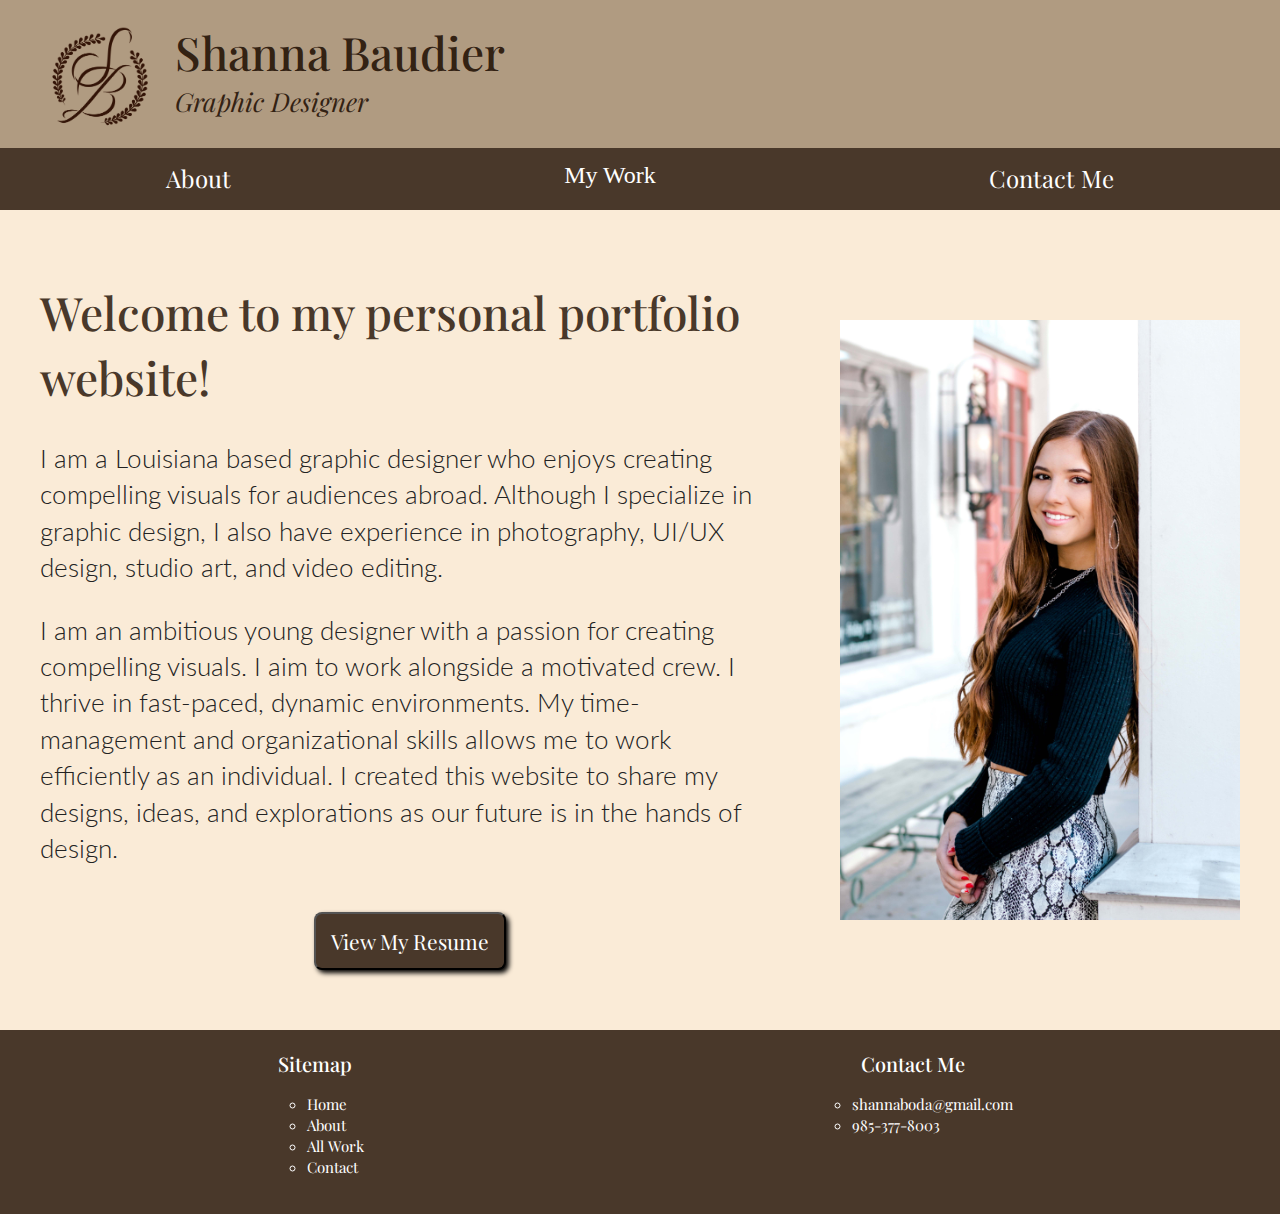
<file: index.html>
<!doctype html>
<html class="no-js" lang="en">

<head>
  <meta charset="utf-8">
  <title>Shanna Baudier-Personal Portfolio Home</title>
  <meta name="description" content="Baudier-Personal-Portfolio-HomePage">
  <meta name="viewport" content="width=device-width, initial-scale=1">

  <meta property="og:title" content="">
  <meta property="og:type" content="">
  <meta property="og:url" content="">
  <meta property="og:image" content="">

  <link rel="manifest" href="site.webmanifest">
  <link rel="apple-touch-icon" href="icon.png">
  <!-- Place favicon.ico in the root directory -->

  <link rel="stylesheet" href="css/normalize.css">
  <link rel="stylesheet" href="css/main.css">

  <meta name="theme-color" content="#fafafa">
  <link rel="preconnect" href="https://fonts.googleapis.com">
  <link rel="preconnect" href="https://fonts.gstatic.com" crossorigin>
  <link href="https://fonts.googleapis.com/css2?family=Lato:wght@300&family=Playfair+Display:ital,wght@0,400;0,500;1,400&display=swap" rel="stylesheet">
</head>

<div class="grid-container"></div>
  <header class="portfolio-header">
    <div class="header-elements">
      <div class="logo"> <a href="index.html"><img src="img/portfolio-logo.png" alt="Shanna Baudier Logo"></a></div>
      <div class="shanna-title">
        <div class="name"> <a href="index.html">Shanna Baudier</a></div>  
        <div class="job-title">Graphic Designer</div>  
    </div>
  </header>
  <body class="portfolio-body">
    <nav class="navigation">
      <a href="about.html">About</a>
        <div class="dropdown">
          <button class="dropbutton">My Work</button>
          <div class="dropdown-content">
            <a href="mywork.html">All Work</a>
            <a href="photography.html">Photography</a>
            <a href="digital.html">Digital</a>
            <a href="studioart.html">Studio Art</a>
          </div>
        </div>
      <a href="contact.html">Contact Me</a>
    </nav>
    <div class="homepage">
        <div class="homepage-text">
          <div class="homepage-title"><h1>Welcome to my personal portfolio website!</h1></div>
            <p>I am a Louisiana based graphic designer who enjoys creating compelling visuals for audiences abroad. Although I specialize in graphic design, I also have experience in photography, UI/UX design, studio art, and video editing.</p>
            <p>I am an ambitious young designer with a passion for creating compelling visuals. I aim to work alongside a motivated crew. I thrive in fast-paced, dynamic environments. My time-management and organizational skills allows me to work efficiently as an individual. I created this website to share my designs, ideas, and explorations as our future is in the hands of design.</p>
            <div class="resume-button">
              <a href="img/baudier-resume.pdf" target="_blank"><button>View My Resume</button></a>
            </div>
          </div>
        <div>
          <img src="img/portrait.jpg" alt="Shanna Baudier Portrait">
        </div>
    </div>    
  </body>
  <footer class="portfolio-footer">
    <div class="sitemap">
      <div class="footer-headings">Sitemap</div>
        <ul>
          <li><a href="index.html">Home</a></li>
          <li><a href="about.html">About</a></li>
          <li><a href="mywork.html">All Work</a></li>
          <li><a href="contact.html">Contact</a></li>
        </ul>
      </div>
      <div class="contact-footer">
        <div class="footer-headings">Contact Me</div>
        <ul>
          <li><a href="mailto: shannaboda@gmail.com">shannaboda@gmail.com</a></li>
          <li><a href="tel:9853778003">985-377-8003</a></li>
        </ul>
      </div>
    </div>
  </footer>
</div>
</html>
</file>
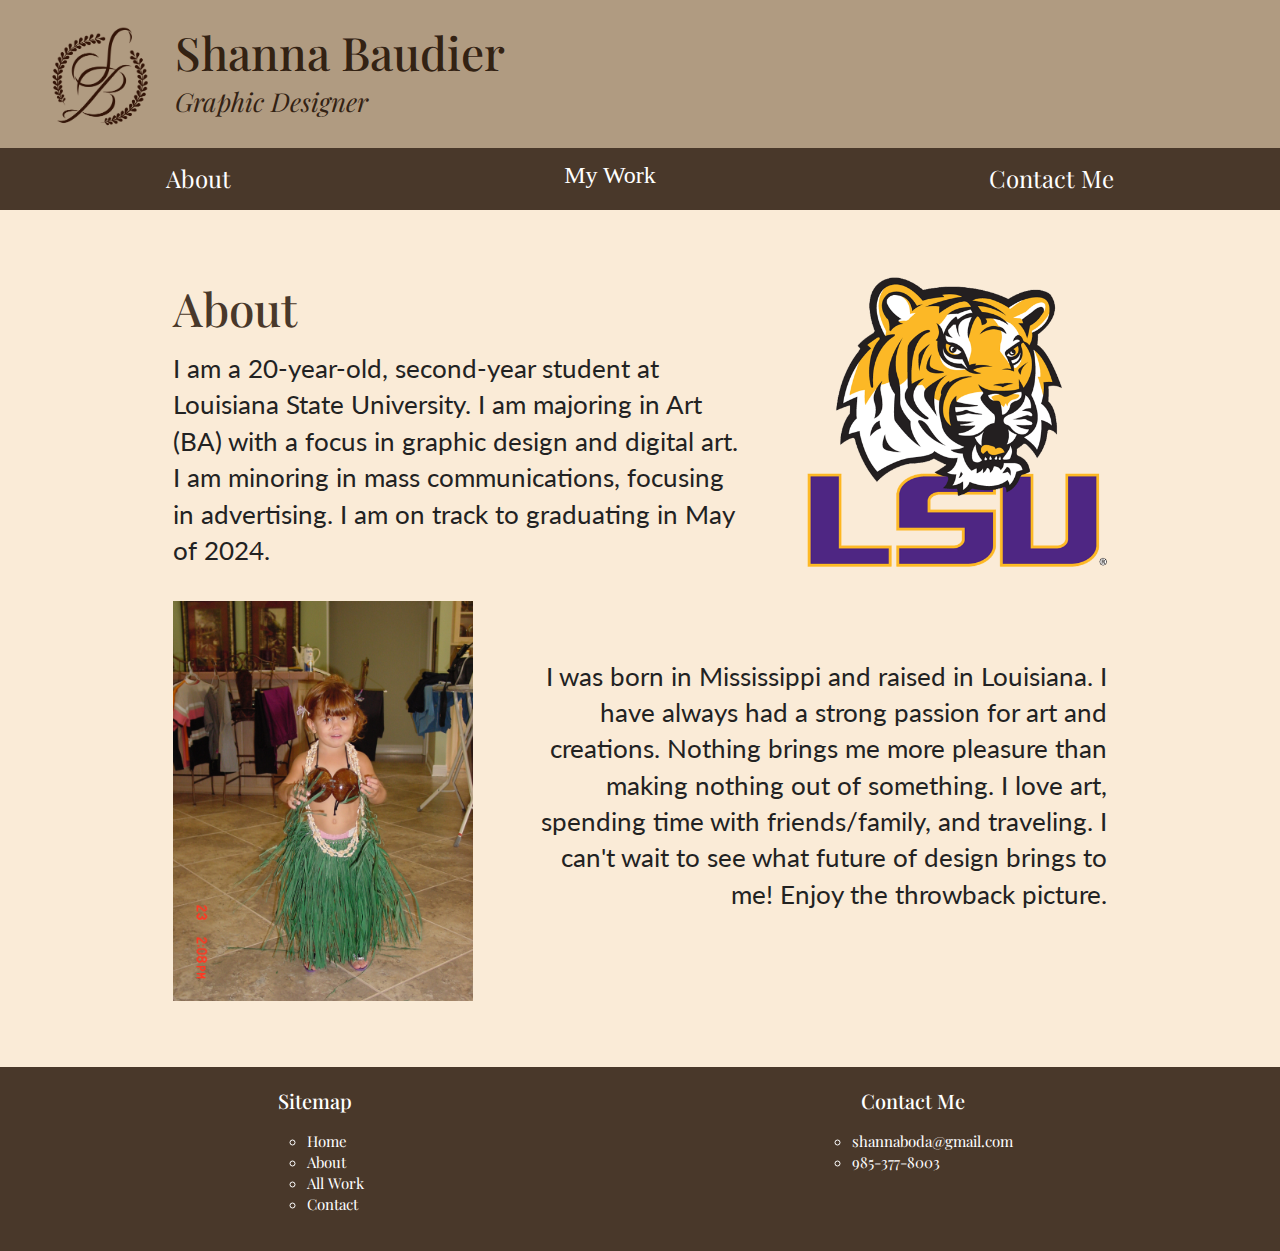
<file: about.html>
<!doctype html>
<html class="no-js" lang="en">

<head>
  <meta charset="utf-8">
  <title>Shanna Baudier-Personal Portfolio Home</title>
  <meta name="description" content="Baudier-Personal-Portfolio-HomePage">
  <meta name="viewport" content="width=device-width, initial-scale=1">

  <meta property="og:title" content="">
  <meta property="og:type" content="">
  <meta property="og:url" content="">
  <meta property="og:image" content="">

  <link rel="manifest" href="site.webmanifest">
  <link rel="apple-touch-icon" href="icon.png">
  <!-- Place favicon.ico in the root directory -->

  <link rel="stylesheet" href="css/normalize.css">
  <link rel="stylesheet" href="css/main.css">

  <meta name="theme-color" content="#fafafa">
  <link rel="preconnect" href="https://fonts.googleapis.com">
  <link rel="preconnect" href="https://fonts.gstatic.com" crossorigin>
  <link href="https://fonts.googleapis.com/css2?family=Lato:wght@300&family=Playfair+Display:ital,wght@0,400;0,500;1,400&display=swap" rel="stylesheet">
</head>

<div class="grid-container"></div>
  <header class="portfolio-header">
    <div class="header-elements">
      <div class="logo"> <a href="index.html"><img src="img/portfolio-logo.png" alt="Shanna Baudier Logo"></a></div>
      <div class="shanna-title">
        <div class="name"> <a href="index.html">Shanna Baudier</a></div>  
        <div class="job-title"> Graphic Designer</div>  
    </div>
  </header>
  <body class="portfolio-body">
    <nav class="navigation">
      <a href="about.html">About</a>
        <div class="dropdown">
          <button class="dropbutton">My Work</button>
          <div class="dropdown-content">
            <a href="mywork.html">All Work</a>
            <a href="photography.html">Photography</a>
            <a href="digital.html">Digital</a>
            <a href="studioart.html">Studio Art</a>
          </div>
        </div>
      <a href="contact.html">Contact Me</a>
    </nav> 
    <div class="about-container">
      <div class="about-text-1">
        <div class="about-line1">
          <h1>About</h1>
          <div>I am a 20-year-old, second-year student at Louisiana State University. I am majoring in Art (BA) with a focus in graphic design and digital art. I am minoring in mass communications, focusing in advertising. I am on track to graduating in May of 2024.</div>
        </div>
        <div> <img src="img/lsu-logo.png" alt="LSU Logo"></div>
      </div> 
      <div class="about-text-2">  
        <div><img src="img/baby-photo.jpg" alt="Shanna Baby Photo"></div>
        <div class="about-line2">I was born in Mississippi and raised in Louisiana. I have always had a strong passion for art and creations. Nothing brings me more pleasure than making nothing out of something. I love art, spending time with friends/family, and traveling. I can't wait to see what future of design brings to me! Enjoy the throwback picture.</div>
      </div>
    </div> 
  </body>
  <footer class="portfolio-footer">
    <div class="sitemap">
      <div class="footer-headings">Sitemap</div>
        <ul>
          <li><a href="index.html">Home</a></li>
          <li><a href="about.html">About</a></li>
          <li><a href="mywork.html">All Work</a></li>
          <li><a href="contact.html">Contact</a></li>
        </ul>
      </div>
      <div class="contact-footer">
        <div class="footer-headings">Contact Me</div>
        <ul>
          <li><a href="mailto:shannaboda@gmail.com">shannaboda@gmail.com</a></li>
          <li><a href="tel:9853778003">985-377-8003</a></li>
        </ul>
      </div>
    </div>
  </footer>
</div>
</html>
</file>
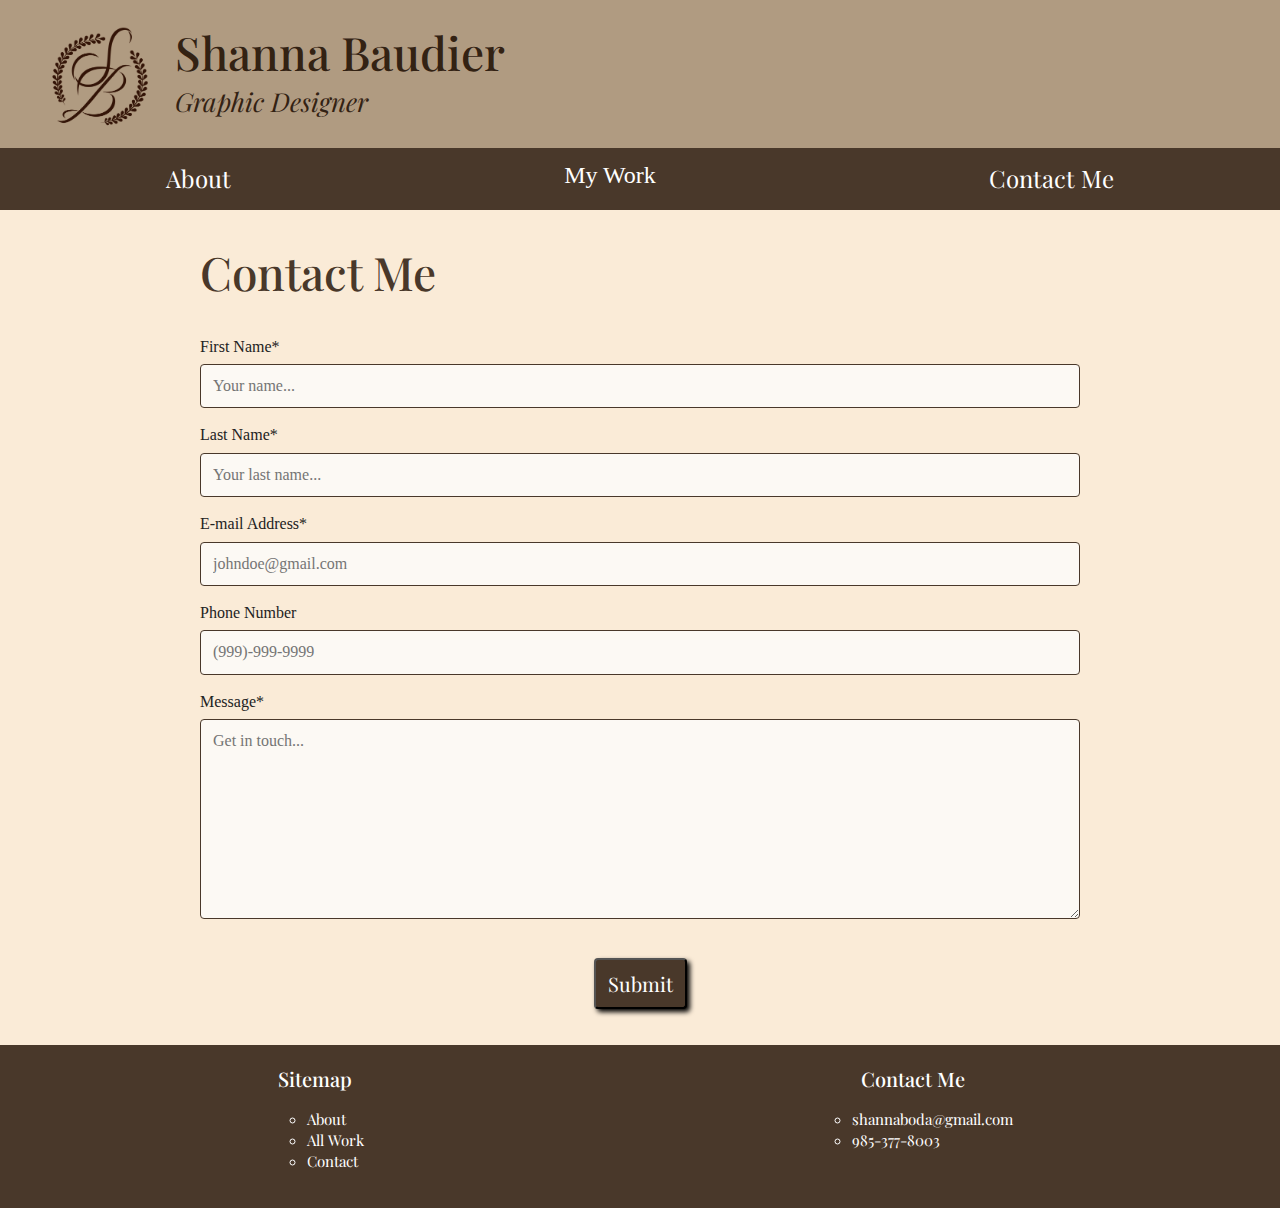
<file: contact.html>
<!doctype html>
<html class="no-js" lang="en">

<head>
  <meta charset="utf-8">
  <title>Shanna Baudier-Personal Portfolio Home</title>
  <meta name="description" content="Baudier-Personal-Portfolio-HomePage">
  <meta name="viewport" content="width=device-width, initial-scale=1">

  <meta property="og:title" content="">
  <meta property="og:type" content="">
  <meta property="og:url" content="">
  <meta property="og:image" content="">

  <link rel="manifest" href="site.webmanifest">
  <link rel="apple-touch-icon" href="icon.png">
  <!-- Place favicon.ico in the root directory -->

  <link rel="stylesheet" href="css/normalize.css">
  <link rel="stylesheet" href="css/main.css">

  <meta name="theme-color" content="#fafafa">
  <link rel="preconnect" href="https://fonts.googleapis.com">
  <link rel="preconnect" href="https://fonts.gstatic.com" crossorigin>
  <link href="https://fonts.googleapis.com/css2?family=Lato:wght@300&family=Playfair+Display:ital,wght@0,400;0,500;1,400&display=swap" rel="stylesheet">
</head>

<div class="grid-container"></div>
  <header class="portfolio-header">
    <div class="header-elements">
      <div class="logo"> <a href="index.html"><img src="img/portfolio-logo.png" alt="Shanna Baudier Logo"></a></div>
      <div class="shanna-title">
        <div class="name"> <a href="index.html">Shanna Baudier</a></div>  
        <div class="job-title"> Graphic Designer</div>  
    </div>
  </header>
  <body class="portfolio-body">
    <nav class="navigation">
      <a href="about.html">About</a>
        <div class="dropdown">
          <button class="dropbutton">My Work</button>
          <div class="dropdown-content">
            <a href="mywork.html">All Work</a>
            <a href="photography.html">Photography</a>
            <a href="digital.html">Digital</a>
            <a href="studioart.html">Studio Art</a>
          </div>
        </div>
      <a href="contact.html">Contact Me</a>
    </nav>
    <div class="contact-form-page">
        <h1>Contact Me</h1>
        <form action="thank-you.html">
          <ul>
            <li>
              <label for="firstname">First Name*</label>
              <input type="text" id="firstname" name="firstname" required placeholder="Your name..." />
            </li>
            <li>
              <label for="lastname">Last Name*</label>
              <input type="text" id="lastname" name="lastname" required placeholder="Your last name..." />
            </li>
            <li>
              <label for="mail">E-mail Address*</label>
              <input type="email" id="mail" name="user_email" required placeholder="johndoe@gmail.com"/>
            </li>
            <li>
              <label for="tel">Phone Number</label>
              <input type="tel" id="tel" name="user_phone" placeholder="(999)-999-9999"/>
            </li>
            <li>
              <label for="msg">Message*</label>
              <textarea id="msg" name="message" required placeholder="Get in touch..." style="height:200px"></textarea>
            </li>
          </ul>
          <div class="submit-button-container">
            <input type="submit" value="Submit">
          </div>
        </form> 
    </div>  
  </body>
  <footer class="portfolio-footer">
    <div class="sitemap">
      <div class="footer-headings">Sitemap</div>
        <ul>
          <li><a href="about.html">About</a></li>
          <li><a href="mywork.html">All Work</a></li>
          <li><a href="contact.html">Contact</a></li>
        </ul>
      </div>
      <div class="contact-footer">
        <div class="footer-headings">Contact Me</div>
        <ul>
          <li><a href="mailto:shannaboda@gmail.com">shannaboda@gmail.com</a></li>
          <li><a href="tel:9853778003">985-377-8003</a></li>
        </ul>
      </div>
    </div>
  </footer>
</div>
</html>
</file>
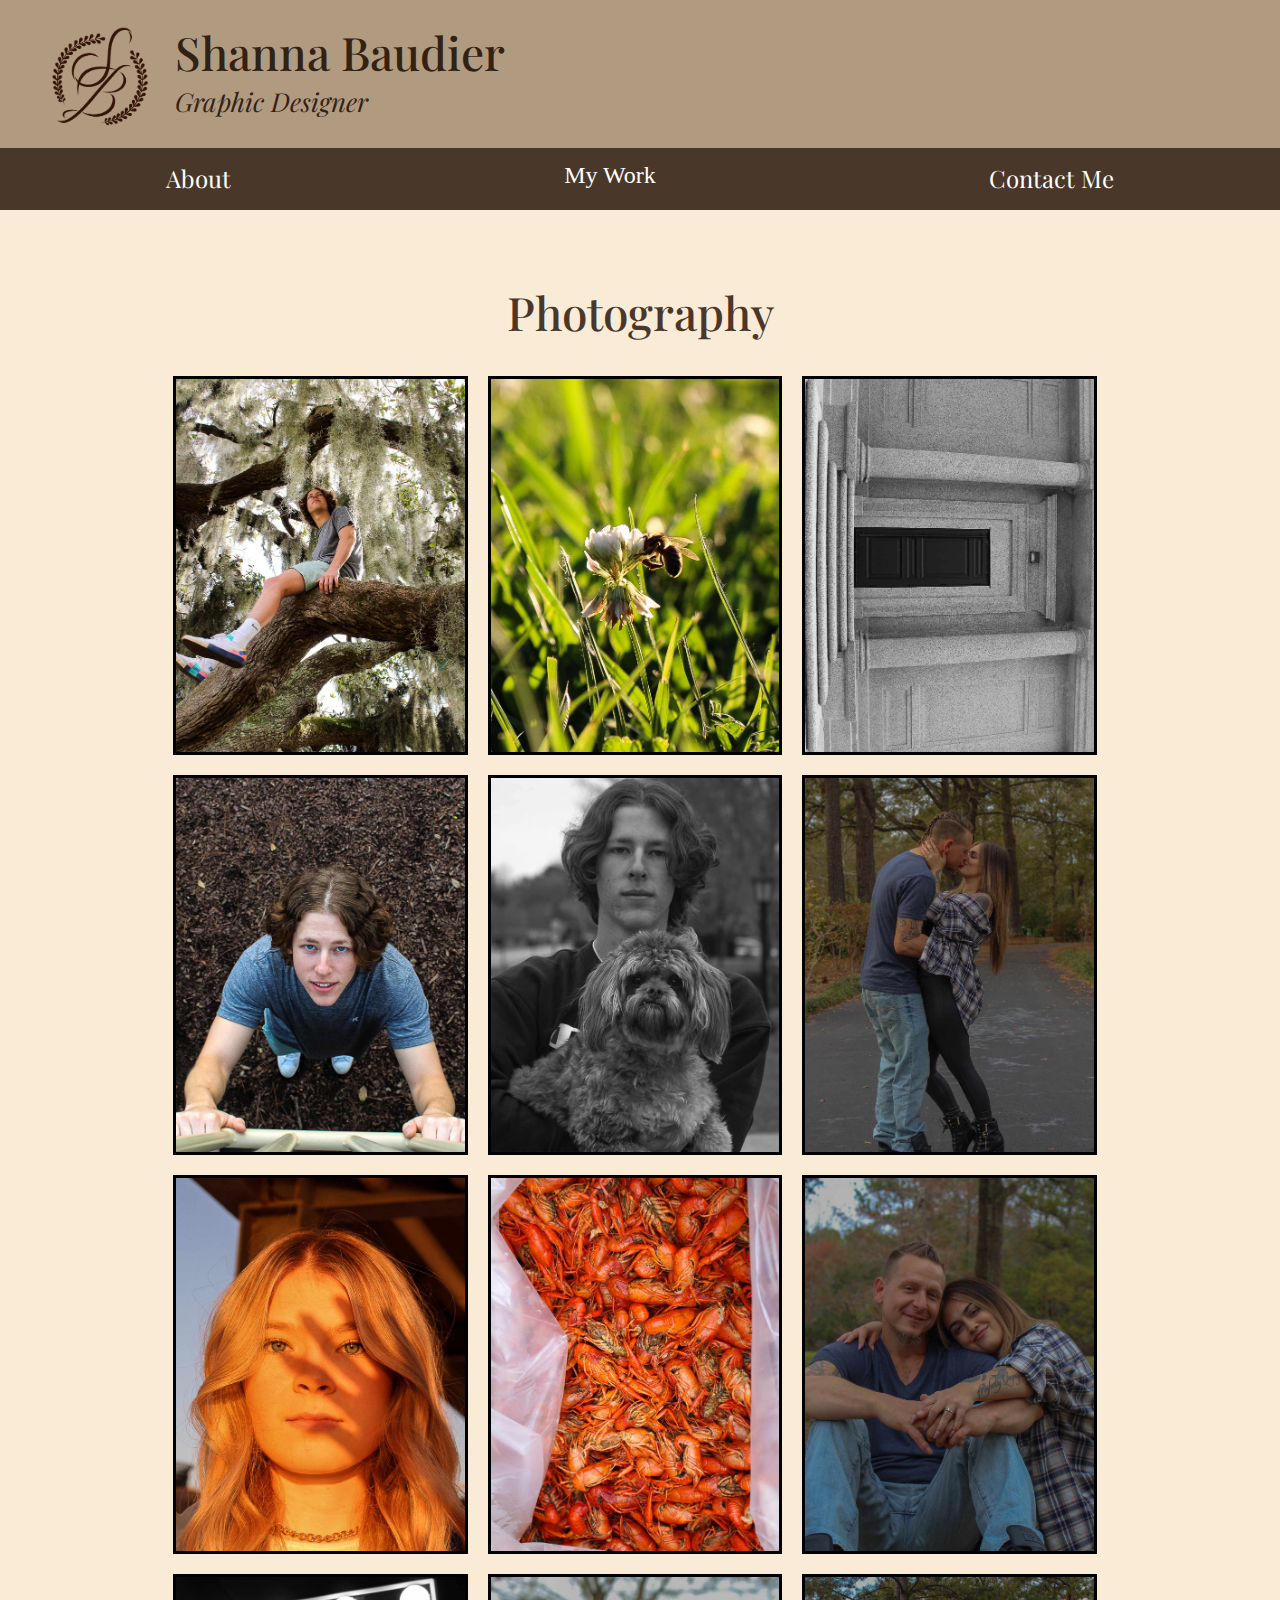
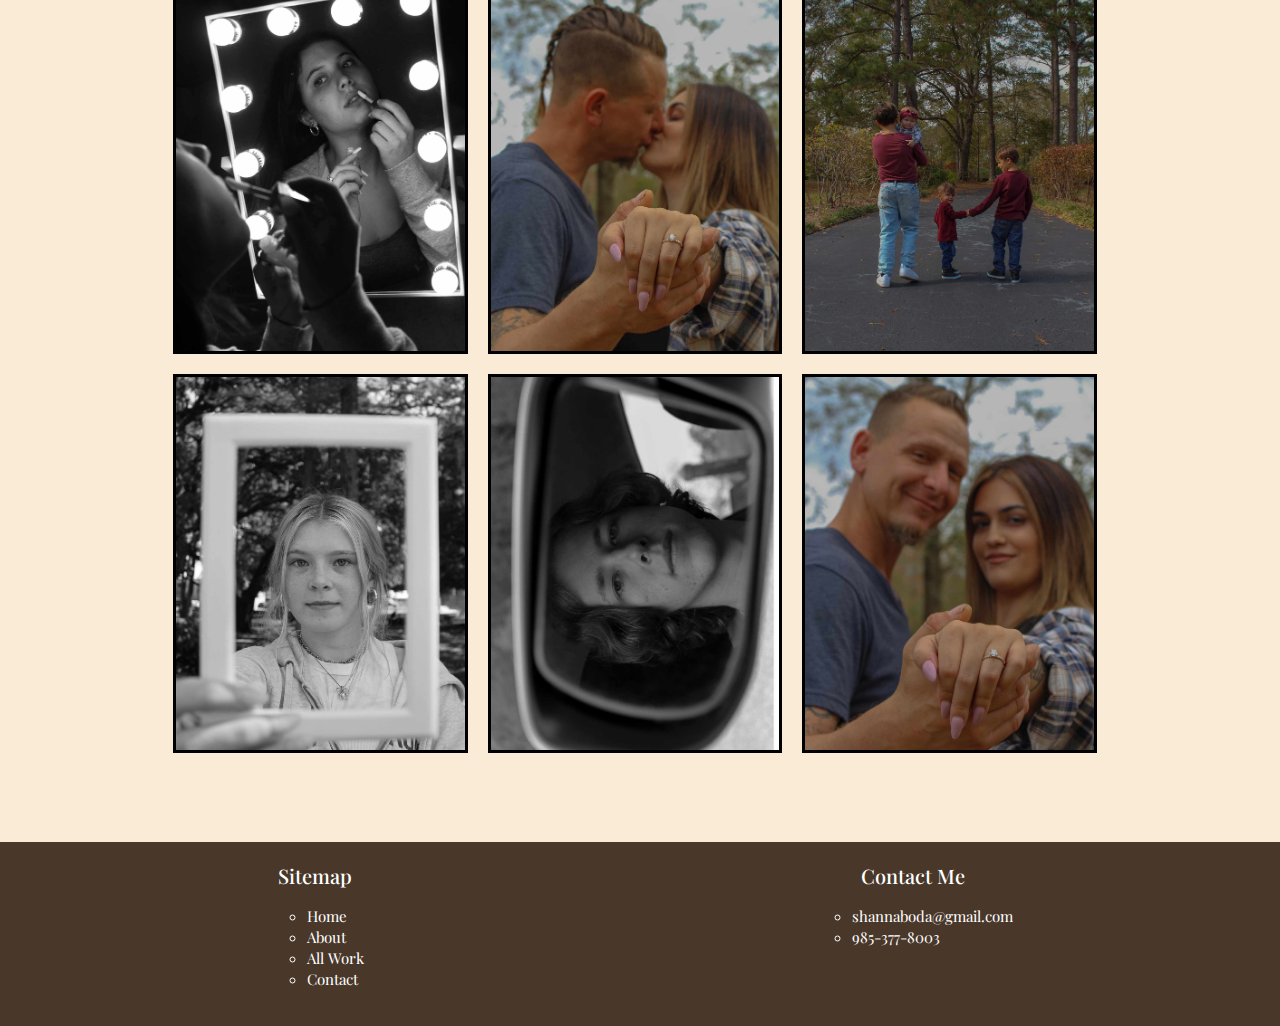
<file: photography.html>
<!doctype html>
<html class="no-js" lang="en">

<head>
  <meta charset="utf-8">
  <title>Shanna Baudier-Personal Portfolio Home</title>
  <meta name="description" content="Baudier-Personal-Portfolio-HomePage">
  <meta name="viewport" content="width=device-width, initial-scale=1">

  <meta property="og:title" content="">
  <meta property="og:type" content="">
  <meta property="og:url" content="">
  <meta property="og:image" content="">

  <link rel="manifest" href="site.webmanifest">
  <link rel="apple-touch-icon" href="icon.png">
  <!-- Place favicon.ico in the root directory -->

  <link rel="stylesheet" href="css/normalize.css">
  <link rel="stylesheet" href="css/main.css">

  <meta name="theme-color" content="#fafafa">
  <link rel="preconnect" href="https://fonts.googleapis.com">
  <link rel="preconnect" href="https://fonts.gstatic.com" crossorigin>
  <link href="https://fonts.googleapis.com/css2?family=Lato:wght@300&family=Playfair+Display:ital,wght@0,400;0,500;1,400&display=swap" rel="stylesheet">
</head>

<div class="grid-container"></div>
  <header class="portfolio-header">
    <div class="header-elements">
      <div class="logo"> <a href="index.html"><img src="img/portfolio-logo.png" alt="Shanna Baudier Logo"></a></div>
      <div class="shanna-title">
        <div class="name"> <a href="index.html">Shanna Baudier</a></div>  
        <div class="job-title"> Graphic Designer</div>  
    </div>
  </header>
  <body class="portfolio-body">
    <nav class="navigation">
      <a href="about.html">About</a>
        <div class="dropdown">
          <button class="dropbutton">My Work</button>
          <div class="dropdown-content">
            <a href="mywork.html">All Work</a>
            <a href="photography.html">Photography</a>
            <a href="digital.html">Digital</a>
            <a href="studioart.html">Studio Art</a>
          </div>
        </div>
      <a href="contact.html">Contact Me</a>
    </nav>  
    <div class="all-work-gallery">
      <h1>Photography</h1>
      <ul class=linked-gallery>
        <li>
          <a class= overlay-wrapper href="img/christian-photo-big.jpg" target="_blank">
            <img src="img/christian-photo-small.jpg" alt="Photograph of Man in Tree">
            <div class="overlay-content">
              <div class="overlay-text">This was a photo taken for my Photography I class. We were asked to take a photograph exploring the effect of light.</div>
            </div>
          </a>
        </li>
        <li>
          <a class= overlay-wrapper href="img/bee-photo-big.jpg" target="_blank">
            <img src="img/bee-photo-small.jpg" alt="Close Up Photo of Bee">
            <div class="overlay-content">
              <div class="overlay-text">This photo was taken for my Photography I class, where we were asked to explore aperture and depth of field.</div>
            </div>
          </a>
        </li>
        <li>
          <a class= overlay-wrapper href="img/door-photo-big.jpg" target="_blank">
            <img src="img/door-photo-small.jpg" alt="Black and White Door Facade">
            <div class="overlay-content">
              <div class="overlay-text">This photo was taken for my Photography I class, where we were asked to explore the effect of a black & white on a photograph.</div>
            </div>
          </a>
        </li>
        <li>
          <a class= overlay-wrapper href="img/park-photo-big.jpg" target="_blank">
            <img src="img/park-photo-small.jpg" alt="Photograph from a Higher POV">
            <div class="overlay-content">
              <div class="overlay-text">This was a photo taken for my Photography I class. We were asked to take a photograph exploring different points of view.</div>
            </div>
          </a>
        </li>
        <li>
          <a class= overlay-wrapper href="img/bruno-photo-big.jpg" target="_blank">
            <img src="img/bruno-photo-small.jpg" alt="Black and White Portrait: Man and Dog">
            <div class="overlay-content">
              <div class="overlay-text">This was a photograph I took for my Photography I class, where we were exploring the effect of black & white on portraiture.</div>
            </div>
          </a>
        </li>
        <li>
          <a class= overlay-wrapper href="img/kiss-photo-big.jpg" target="_blank">
            <img src="img/kiss-photo-small.jpg" alt="Engagement Photo Kiss">
            <div class="overlay-content">
              <div class="overlay-text">This was a photograph I took for an engagement shoot.</div>
            </div>
          </a>
        </li>
        <li>
          <a class= overlay-wrapper href="img/abby-hand-photo-big.jpg" target="_blank">
            <img src="img/abby-hand-photo-small.jpg" alt="Portrait with Hand Shadow">
            <div class="overlay-content">
              <div class="overlay-text">This photo was taken for my Photography I class, where we were asked to explore light</div>
            </div>
          </a>
        </li>
        <li>
          <a class= overlay-wrapper href="img/crawfish-photo-big.jpg" target="_blank">
            <img src="img/crawfish-photo-small.jpg" alt="Crawfish Photograph">
            <div class="overlay-content">
              <div class="overlay-text">This was a photo taken for my Photography I class. We were asked to photograph a subject where the image is dominated by a single color.</div>
            </div>
          </a>
        </li>
        <li>
          <a class= overlay-wrapper href="img/lean-photo-big.jpg" target="_blank">
            <img src="img/lean-photo-small.jpg" alt="Sitting Engagement Photo">
            <div class="overlay-content">
              <div class="overlay-text">This was a photograph I took for an engagement shoot.</div>
            </div>
          </a>
        </li>
        <li>
          <a class= overlay-wrapper href="img/bree-photo-big.jpg" target="_blank">
            <img src="img/bree-photo-small.jpg" alt="Black & White Mirror Portrait">
            <div class="overlay-content">
              <div class="overlay-text">This photo was taken for my Photography I class, where we were asked to emphasize frame as a visual compisitional strategy.</div>
            </div>
          </a>
        </li>
        <li>
          <a class= overlay-wrapper href="img/ring-photo-big.jpg" target="_blank">
            <img src="img/ring-photo-small.jpg" alt="Engagement Ring Photograph Kissing">
            <div class="overlay-content">
              <div class="overlay-text">This was a photograph I took for an engagement shoot.</div>
            </div>
          </a>
        </li>
        <li>
          <a class= overlay-wrapper href="img/kids-photo-big.jpg" target="_blank">
            <img src="img/kids-photo-small.jpg" alt="Family Christmas Card Portrait">
            <div class="overlay-content">
              <div class="overlay-text">This was a photograph I took for Christmas cards.</div>
            </div>
          </a>
        </li>
        <li>
          <a class= overlay-wrapper href="img/abby-frame-photo-big.jpg" target="_blank">
            <img src="img/abby-frame-photo-small.jpg" alt="Black and White Frame Photo">
            <div class="overlay-content">
              <div class="overlay-text">This was a photo taken for my Photography I class. We were asked to emphasize frame as a visual compisitional strategy.</div>
            </div>
          </a>
        </li>
        <li>
          <a class= overlay-wrapper href="img/carmirror-photo-big.jpg" target="_blank">
            <img src="img/carmirror-photo-small.jpg" alt="Black and White Car Mirror Portrait">
            <div class="overlay-content">
              <div class="overlay-text">This was a photo taken for my Photography I class. We were asked to explore the effects of frame as a compisitional element.</div>
            </div>
          </a>
        </li>
        <li>
          <a class= overlay-wrapper href="img/serious-ring-photo-big.jpg" target="_blank">
            <img src="img/serious-ring-photo-small.jpg" alt="Engagement Ring Photograph Portrait">
            <div class="overlay-content">
              <div class="overlay-text">This was a photograph I took for an engagement shoot.</div>
            </div>
          </a>
        </li>
      </ul> 
    </div>   
  </body>
  <footer class="portfolio-footer">
    <div class="sitemap">
      <div class="footer-headings">Sitemap</div>
        <ul>
          <li><a href="index.html">Home</a></li>
          <li><a href="about.html">About</a></li>
          <li><a href="mywork.html">All Work</a></li>
          <li><a href="contact.html">Contact</a></li>
        </ul>
      </div>
      <div class="contact-footer">
        <div class="footer-headings">Contact Me</div>
        <ul>
          <li><a href="mailto:shannaboda@gmail.com">shannaboda@gmail.com</a></li>
          <li><a href="tel:9853778003">985-377-8003</a></li>
        </ul>
      </div>
    </div>
  </footer>
</div>
</html>
</file>
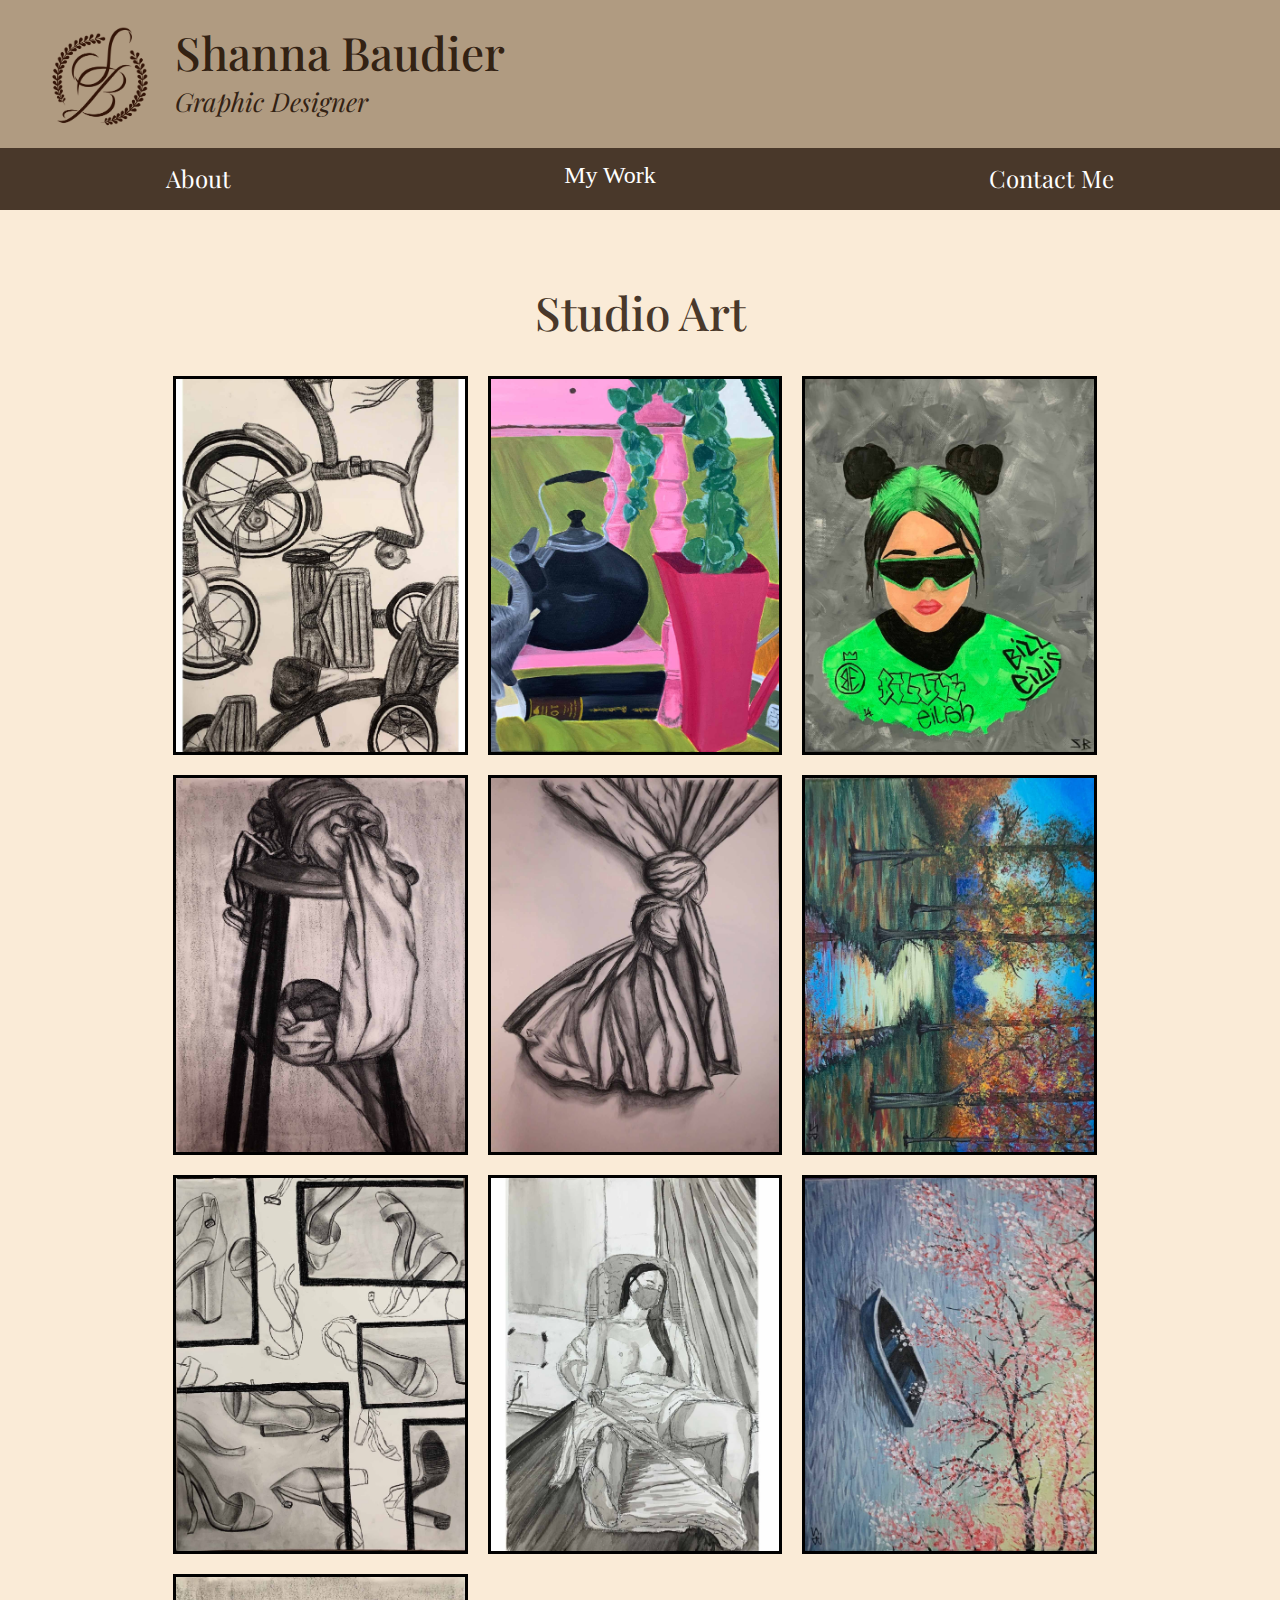
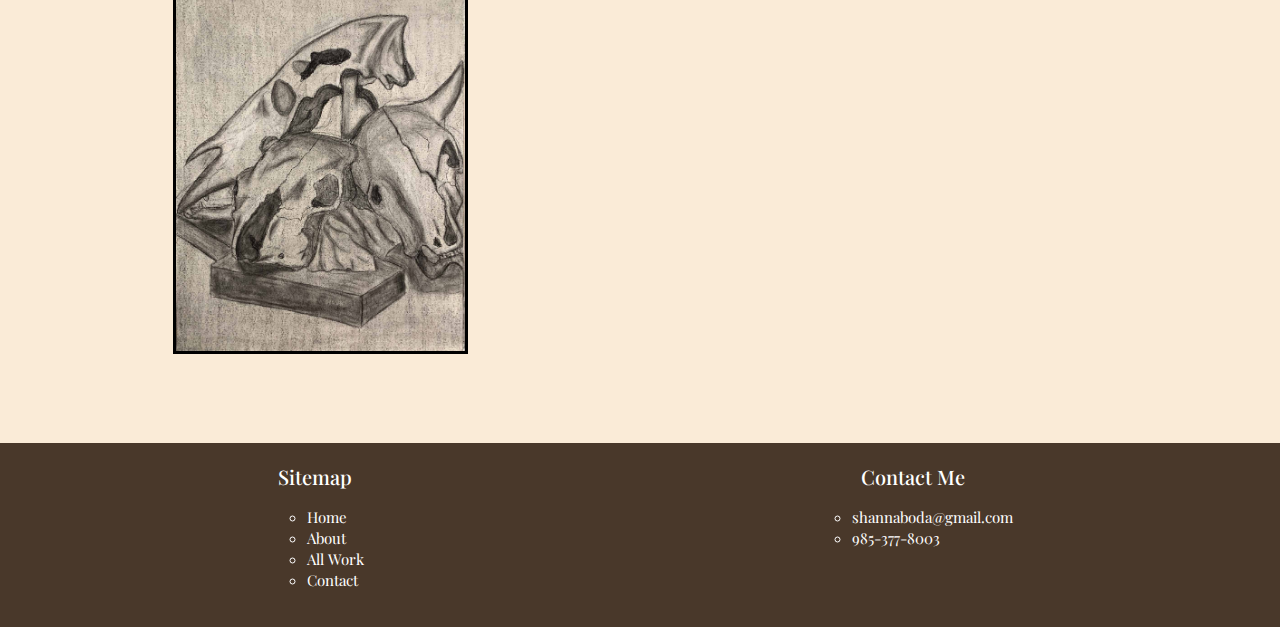
<file: studioart.html>
<!doctype html>
<html class="no-js" lang="en">

<head>
  <meta charset="utf-8">
  <title>Shanna Baudier-Personal Portfolio Home</title>
  <meta name="description" content="Baudier-Personal-Portfolio-HomePage">
  <meta name="viewport" content="width=device-width, initial-scale=1">

  <meta property="og:title" content="">
  <meta property="og:type" content="">
  <meta property="og:url" content="">
  <meta property="og:image" content="">

  <link rel="manifest" href="site.webmanifest">
  <link rel="apple-touch-icon" href="icon.png">
  <!-- Place favicon.ico in the root directory -->

  <link rel="stylesheet" href="css/normalize.css">
  <link rel="stylesheet" href="css/main.css">

  <meta name="theme-color" content="#fafafa">
  <link rel="preconnect" href="https://fonts.googleapis.com">
  <link rel="preconnect" href="https://fonts.gstatic.com" crossorigin>
  <link href="https://fonts.googleapis.com/css2?family=Lato:wght@300&family=Playfair+Display:ital,wght@0,400;0,500;1,400&display=swap" rel="stylesheet">
</head>

<div class="grid-container"></div>
  <header class="portfolio-header">
    <div class="header-elements">
      <div class="logo"> <a href="index.html"><img src="img/portfolio-logo.png" alt="Shanna Baudier Logo"></a></div>
      <div class="shanna-title">
        <div class="name"> <a href="index.html">Shanna Baudier</a></div>  
        <div class="job-title"> Graphic Designer</div>  
    </div>
  </header>
  <body class="portfolio-body">
    <nav class="navigation">
      <a href="about.html">About</a>
        <div class="dropdown">
          <button class="dropbutton">My Work</button>
          <div class="dropdown-content">
            <a href="mywork.html">All Work</a>
            <a href="photography.html">Photography</a>
            <a href="digital.html">Digital</a>
            <a href="studioart.html">Studio Art</a>
          </div>
        </div>
      <a href="contact.html">Contact Me</a>
    </nav> 
    <div class="all-work-gallery">
      <h1>Studio Art</h1>
      <ul class=linked-gallery>
        <li>
          <a class= overlay-wrapper href="img/studio-tricycle.jpg" target="_blank">
            <img src="img/studio-tricycle.jpg" alt="Tricycle Charcoal Drawing">
            <div class="overlay-content">
              <div class="overlay-text">This assignment was for my drawing & composition class, where I was asked to draw an object with different view-points on the same page.</div>
            </div>
          </a>
        </li>
        <li>
          <a class= overlay-wrapper href="img/painting1-studio.jpg" target="_blank">
            <img src="img/painting1-studio.jpg" alt="Painted Still Life">
            <div class="overlay-content">
              <div class="overlay-text">This assignment was for my painting studio class, where I was asked to paint a cropped still-life scene.</div>
            </div>
          </a>
        </li>
        <li>
          <a class=overlay-wrapper href="img/billie-eilish.jpg" target="_blank">
            <img src="img/billie-eilish.jpg" alt="Billie Eilish Painting">
            <div class="overlay-content">
              <div class="overlay-text">This was a freetime painting I painted for my room. It is a painting of my favorite artist, Billie Eilish.</div>
            </div>
          </a>
        </li>
        <li>
          <a class=overlay-wrapper href="img/studio2.jpg" target="_blank">
            <img src="img/studio2.jpg" alt="Still Life Knotted Sheet Drawing">
            <div class="overlay-content">
              <div class="overlay-text">This was an assignment for my drawing & compisition class, where I drew a still-life scene of a wrapped sheet on top of a stool.</div>
            </div>
          </a>
        </li>
        <li>
          <a class= overlay-wrapper href="img/studio3.jpg" target="_blank">
            <img src="img/studio3.jpg" alt="Still Life Knotted Paper Drawing">
            <div class="overlay-content">
              <div class="overlay-text">This was an assignment for my drawing & compisition class, where I drew a still-life scene of a knotted piece of paper.</div>
            </div>
          </a>
        </li>
        <li>
          <a class="overlay-wrapper" href="img/landscape-painting.jpg" target="_blank">
            <img src="img/landscape-painting.jpg" alt="Landscape Forest Painting">
            <div class="overlay-content">
              <div class="overlay-text">This painting was a freetime painting I painted of a landscape forest scene.</div>
            </div>
          </a>
        </li>
        <li>
          <a class=overlay-wrapper href="img/shoe-drawing.jpg" target="_blank">
            <img src="img/shoe-drawing.jpg" alt="Heel Charcoal Drawing">
            <div class="overlay-content">
              <div class="overlay-text">This was an assignment for my drawing & compisition class, where I had to draw one shoe in different perspectives. We were also told to draw parts of the shoe less-developed than others. </div>
            </div>
          </a>
        </li>
        <li>
          <a class=overlay-wrapper href="img/ink-drawing-figure.jpg" target="_blank">
            <img src="img/ink-drawing-figure.jpg" alt="Ink Figure Drawing">
            <div class="overlay-content">
              <div class="overlay-text">This was an assignment for my figure drawing class, where I had to draw a still-life of a live model. We used ink and charcoal to create a drawing that focused on the curves and shapes of the human body. </div>
            </div>
          </a>
        </li>
        <li>
          <a class="overlay-wrapper" href="img/boat-painting.jpg" target="_blank">
            <img src="img/boat-painting.jpg" alt="Cherry Blossom Boat Painting">
            <div class="overlay-content">
              <div class="overlay-text">This painting was a freetime painting I created of a row boat in a body of water with a cherry blossom tree above it.</div>
            </div>
          </a>
        </li>
        <li>
          <a class=overlay-wrapper href="img/skull-charcoal.jpg" target="_blank">
            <img src="img/skull-charcoal.jpg" alt="Skull Charcoal Drawing">
            <div class="overlay-content">
              <div class="overlay-text">This was an assignment for my drawing & compisition class, where I had to draw a still-life scene of a pile of animal skulls </div>
            </div>
          </a>
        </li>
      </div>  
    </ul>    
  </body>
  <footer class="portfolio-footer">
    <div class="sitemap">
      <div class="footer-headings">Sitemap</div>
        <ul>
          <li><a href="index.html">Home</a></li>
          <li><a href="about.html">About</a></li>
          <li><a href="mywork.html">All Work</a></li>
          <li><a href="contact.html">Contact</a></li>
        </ul>
      </div>
      <div class="contact-footer">
        <div class="footer-headings">Contact Me</div>
        <ul>
          <li><a href="mailto:shannaboda@gmail.com">shannaboda@gmail.com</a></li>
          <li><a href="tel:9853778003">985-377-8003</a></li>
        </ul>
      </div>
    </div>
  </footer>
</div>
</html>
</file>
<file: css/main.css>
/*! HTML5 Boilerplate v8.0.0 | MIT License | https://html5boilerplate.com/ */

/* main.css 2.1.0 | MIT License | https://github.com/h5bp/main.css#readme */
/*
 * What follows is the result of much research on cross-browser styling.
 * Credit left inline and big thanks to Nicolas Gallagher, Jonathan Neal,
 * Kroc Camen, and the H5BP dev community and team.
 */

/* ==========================================================================
   Base styles: opinionated defaults
   ========================================================================== */

html {
  color: #222;
  font-size: 1em;
  line-height: 1.4;
}

/*
 * Remove text-shadow in selection highlight:
 * https://twitter.com/miketaylr/status/12228805301
 *
 * Vendor-prefixed and regular ::selection selectors cannot be combined:
 * https://stackoverflow.com/a/16982510/7133471
 *
 * Customize the background color to match your design.
 */

::-moz-selection {
  background: #b3d4fc;
  text-shadow: none;
}

::selection {
  background: #b3d4fc;
  text-shadow: none;
}

/*
 * A better looking default horizontal rule
 */

hr {
  display: block;
  height: 1px;
  border: 0;
  border-top: 1px solid #ccc;
  margin: 1em 0;
  padding: 0;
}

/*
 * Remove the gap between audio, canvas, iframes,
 * images, videos and the bottom of their containers:
 * https://github.com/h5bp/html5-boilerplate/issues/440
 */

audio,
canvas,
iframe,
img,
svg,
video {
  vertical-align: middle;
}

/*
 * Remove default fieldset styles.
 */

fieldset {
  border: 0;
  margin: 0;
  padding: 0;
}

/*
 * Allow only vertical resizing of textareas.
 */

textarea {
  resize: vertical;
}

/* ==========================================================================
   Author's custom styles
   ========================================================================== */

/* ==========================================================================
   Helper classes
   ========================================================================== */

/*
 * Hide visually and from screen readers
 */

.hidden,
[hidden] {
  display: none !important;
}

/*
 * Hide only visually, but have it available for screen readers:
 * https://snook.ca/archives/html_and_css/hiding-content-for-accessibility
 *
 * 1. For long content, line feeds are not interpreted as spaces and small width
 *    causes content to wrap 1 word per line:
 *    https://medium.com/@jessebeach/beware-smushed-off-screen-accessible-text-5952a4c2cbfe
 */

.sr-only {
  border: 0;
  clip: rect(0, 0, 0, 0);
  height: 1px;
  margin: -1px;
  overflow: hidden;
  padding: 0;
  position: absolute;
  white-space: nowrap;
  width: 1px;
  /* 1 */
}

/*
 * Extends the .sr-only class to allow the element
 * to be focusable when navigated to via the keyboard:
 * https://www.drupal.org/node/897638
 */

.sr-only.focusable:active,
.sr-only.focusable:focus {
  clip: auto;
  height: auto;
  margin: 0;
  overflow: visible;
  position: static;
  white-space: inherit;
  width: auto;
}

/*
 * Hide visually and from screen readers, but maintain layout
 */

.invisible {
  visibility: hidden;
}

/*
 * Clearfix: contain floats
 *
 * For modern browsers
 * 1. The space content is one way to avoid an Opera bug when the
 *    `contenteditable` attribute is included anywhere else in the document.
 *    Otherwise it causes space to appear at the top and bottom of elements
 *    that receive the `clearfix` class.
 * 2. The use of `table` rather than `block` is only necessary if using
 *    `:before` to contain the top-margins of child elements.
 */

.clearfix::before,
.clearfix::after {
  content: " ";
  display: table;
}

.clearfix::after {
  clear: both;
}

/* ==========================================================================
   EXAMPLE Media Queries for Responsive Design.
   These examples override the primary ('mobile first') styles.
   Modify as content requires.
   ========================================================================== */

@media only screen and (min-width: 35em) {
  /* Style adjustments for viewports that meet the condition */
}

@media print,
  (-webkit-min-device-pixel-ratio: 1.25),
  (min-resolution: 1.25dppx),
  (min-resolution: 120dpi) {
  /* Style adjustments for high resolution devices */
}

/* ==========================================================================
   Print styles.
   Inlined to avoid the additional HTTP request:
   https://www.phpied.com/delay-loading-your-print-css/
   ========================================================================== */

@media print {
  *,
  *::before,
  *::after {
    background: #fff !important;
    color: #000 !important;
    /* Black prints faster */
    box-shadow: none !important;
    text-shadow: none !important;
  }

  a,
  a:visited {
    text-decoration: underline;
  }

  a[href]::after {
    content: " (" attr(href) ")";
  }

  abbr[title]::after {
    content: " (" attr(title) ")";
  }

  /*
   * Don't show links that are fragment identifiers,
   * or use the `javascript:` pseudo protocol
   */
  a[href^="#"]::after,
  a[href^="javascript:"]::after {
    content: "";
  }

  pre {
    white-space: pre-wrap !important;
  }

  pre,
  blockquote {
    border: 1px solid #999;
    page-break-inside: avoid;
  }

  /*
   * Printing Tables:
   * https://web.archive.org/web/20180815150934/http://css-discuss.incutio.com/wiki/Printing_Tables
   */
  thead {
    display: table-header-group;
  }

  tr,
  img {
    page-break-inside: avoid;
  }

  p,
  h2,
  h3 {
    orphans: 3;
    widows: 3;
  }

  h2,
  h3 {
    page-break-after: avoid;
  }
}
/* GRID STUFF */
.grid-container{
  display: grid;
  grid-template-areas: 
    "header"
    "body"
    "footer";
  /* min-height: 100vh; */
  grid-template-rows: min-content 1fr min-content;
}
h1{
  color:rgb(73, 56, 42);
  font-size: 46px;
  font-family: 'Playfair Display', serif;
  font-weight: 500;
}
@media (max-width: 600px){
  h1{
    font-size: 33px;
  }
}

.portfolio-header{
  grid-area: header;
  background-color: rgb(176, 155, 129);
}
.portfolio-body{
  grid-area: body;
  background-color:antiquewhite;
}
.portfolio-footer{
  grid-area: footer;
  background-color: rgb(73, 56, 42);
}
/* HEADER */
.header-elements img{
  max-width: 115px;
  height: auto;
}
@media (max-width: 600px){
  .header-elements img{
    max-width: 100px;
    height: auto;
  }
}
.logo{
  display: contents;
}
.header-elements{
  display: flex;
  gap: 20px;
  padding-bottom: 13px;
  padding-top: 20px;
  max-width: 1000px;
  margin-left: auto;
  margin-right: auto;
  text-align: left;
  margin-left: 40px;
  color: rgb(51, 34, 19);
}
@media (max-width: 600px){
  .header-elements{
    margin-left: 15px;
    margin-right: 15px;
  }
}  
.name a{
  font-size: 46px;
  font-family: 'Playfair Display', serif;
  font-weight: 500;
  color: rgb(51, 34, 19);
}
.name :hover{
  text-decoration: underline;
}  
@media (max-width: 600px){
  .name a{
    font-size: 33px;
  }
}
.job-title{
  font-size: 26px;
  font-family: 'Playfair Display', serif;
  font-style: italic;
}
@media (max-width: 600px){
  .job-title{
    font-size: 20px;
  }
}
/* NAVIGATION */
.navigation{
  display: flex;
  justify-content: space-around;
  background-color: rgb(73, 56, 42);
  position: sticky;
  top: 0px;
  z-index: 1;
}
.navigation a{
  text-decoration: none;
  color: white;
  padding: 14px 16px;
  font-size: 24px;
  font-family: 'Playfair Display', serif;
}
@media (max-width: 600px){
  .navigation a{
    font-size: 17px;
  }
}
.dropdown .dropbutton {
  font-size: 18pt;
  background-color: rgb(73, 56, 42);
  border: none;
  padding: 14px 16px;
}
@media (max-width: 600px){
  .dropdown .dropbutton {
    font-size: 17px;
    height: 100%;
  }
}
.dropdown button{
  color: white;
}
.navigation a:hover{
  background-color: rgb(105, 92, 81);
}
.dropdown-content {
  display: none;
  position: absolute;
  background-color: rgb(73, 56, 42);
  min-width: 160px;
  box-shadow: 0px 8px 16px 0px rgba(0,0,0,0.2);
  z-index: 1;
}
.dropdown-content a {
  float: none;
  color: white;
  padding: 12px 16px;
  text-decoration: none;
  display: block;
  text-align: left;
}
.dropdown-content a:hover {
  background-color:rgb(105, 92, 81);
}
.dropdown:hover .dropdown-content {
  display: block;
}
/* HOME PAGE */
.homepage{
  margin: 40px;
  display: flex;
  justify-content: center;
  gap: 60px;
  align-items: center;
}
@media (max-width: 800px){
  .homepage{
    display: flex;
    flex-wrap: wrap;
    margin: 13px;
    gap: 25px;
  }
} 
.homepage img{
  max-width: 400px;
  height: auto;
}

@media (max-width: 600px){
  .homepage img{
    max-width: 150pt;
    height: auto;
    justify-content: center;
  }
} 
.homepage-text{
  max-width: 75%;
  font-size: 26px;
  font-family: 'Lato', sans-serif;
  font-weight: 300;
}
@media (max-width: 600px){
  .homepage-text{
    font-size: 13px;
  }
} 
.homepage-title{
  font-size: 40px;
  color:rgb(51, 34, 19) ;
  font-family: 'Playfair Display', serif;
  font-weight: 500;
  
}
@media (max-width: 600px){
  .homepage-title{
    font-size: 24px;
    line-height: 35px;
  }
}
.resume-button{
  padding: 20px;
  text-align: center;
}
.resume-button button{
  background-color: rgb(73, 56, 42);
  color: white;
  font-size: 21px;
  font-family: 'Playfair Display', serif;
  padding: 15px;
  box-shadow: 3px 3px 5px black ;
  border-radius: 8px;
}
@media (max-width: 600px){
  .resume-button button{
    font-size: 13px;
    padding: 13px;
  }
}
.resume-button button:hover{
  background-color:rgb(105, 92, 81);
  box-shadow: inset 0 0 5px rgb(51, 34, 19)
}
/* ABOUT PAGE */
.about-text-1 h1{
  margin-top:0pt;
  margin-bottom: 10px;
}
.about-text-1{
    gap: 60px;
    font-size: 26px;
    display: flex;
    justify-content: center;
    align-items: center;
    font-family: 'Lato', sans-serif;
}
@media (max-width: 800px){
  .about-text-1{
    display: flex;
    flex-wrap: wrap;
    text-align: center;
    font-size: 13px;
    gap: 12px;
  }
} 
.about-text-1 img{
  max-width: 300px;
  height: auto;
}
@media (max-width: 600px){
  .about-text-1 img{
    max-width: 225px;
  }
} 
.about-container{
    margin: 66px;
}
@media (max-width: 800px){
  .about-container{
    display: flex;
    flex-wrap: wrap;
    margin: 33px;
    gap: 28px;
  }
} 
.about-line1{
  max-width: 50%;
}
@media (max-width: 600px){
  .about-line1{
    max-width: 100%;
  }
}    
.about-line2{
  max-width: 50%;
}
@media (max-width: 600px){
  .about-line2{
    max-width: 100%;
  }
}   
.about-text-2 img{
  max-width: 300px;
  height: auto;
  margin-top: 33px;
}
@media (max-width: 600px){
  .about-text-2 img{
  max-width: 225px;
  }
} 
.about-text-2{
  gap: 60px;
  font-size: 26px;
  display: flex;
  justify-content: center;
  align-items: center;
  text-align: right;
  font-family: 'Lato', sans-serif;
}
@media (max-width: 800px){
  .about-text-2{
    display: flex;
    flex-wrap: wrap;
    text-align: center;
    font-size: 13px;
    gap: 12px;
  }
} 
/* FOOTER CSS */
.portfolio-footer{
  display: flex;
  max-height: max-content;
  justify-content: space-around;
  padding: 20px;
  padding-left: 50px;
  padding-right: 50px;
  gap: 15px;
}
.footer-headings{
  color: white;
  font-size: 20px;
  font-family: 'Playfair Display', serif;
  font-weight: 500;
  text-align: center;
}
@media (max-width: 600px){
  .footer-headings{
    font-size: 15px;
  }
}  
.portfolio-footer li, a{
  color: white;
  font-size: 15px;
  font-family: 'Playfair Display', serif;
  text-decoration: none;
  list-style-type:circle;
}
@media (max-width: 600px){
  .portfolio-footer li, a{
    font-size: 12px;
    justify-content: space-between;
  }
}  
.portfolio-footer a:hover{
  text-decoration: underline;
}
/* ALL WORK PAGE */
.all-work-gallery{
  padding: 40px;
  padding-left: 133px;
  padding-right: 133px;
}
@media (max-width: 600px){
  .all-work-gallery{
    padding-left: 8px;
    padding-right: 8px;
  }
}
.all-work-gallery h1{
  text-align: center;
}

.gallery{
  display: grid;
  grid-template-columns: repeat(auto-fit, minmax(250px, 1fr));
  grid-gap: 20px;
  list-style-type: none;
  justify-items: center;
  padding-right: 50px;
  padding-bottom: 33px;
}
@media (max-width: 600px){
  .gallery{
    grid-template-columns: repeat(auto-fit, minmax(100px, 1fr))
  }
}
.gallery a {
  display: flex;
  flex-wrap: wrap;
}
.gallery img{
  max-width: 500px;
  width: 100%;
  border: 3px solid black;
}
.linked-gallery {
  display: grid;
  grid-template-columns: repeat(auto-fit, minmax(250px, 1fr));
  grid-gap: 20px;
  list-style-type: none;
  justify-items: center;
  padding-right: 50px;
  padding-bottom: 33px;
}
@media (max-width: 600px){
  .linked-gallery{
    grid-template-columns: repeat(auto-fit, minmax(150px, 1fr))
  }
}
.linked-gallery a {
  display: flex;
  flex-wrap: wrap;
}
.linked-gallery img{
  max-width: 500px;
  width: 100%;
}
.linked-gallery a:hover{
  border: 3px solid red;
}
.overlay-wrapper {
  position: relative;
  max-width: 350px;
  display: flex;
  border: 3px solid black;
}
.overlay-content {
  position: absolute;
  top: 0;
  left: 0;
  width: 100%;
  height: 100%;
  font-size: 32px;
  display: flex;
  align-items: center;
  justify-content: center;
  opacity: 0;
  background-color: rgba(115, 4, 4, 0.75);
}
.overlay-content:hover {
  opacity: 1;
}
.overlay-text{
  font-size: 13px;
  padding: 10.6px;
  text-align: center;
}
@media (max-width: 600px){
  .overlay-text{
    font-size: 12px;
    padding: 3px;
  }
}  

/* CONTACT PAGE */
.contact-form-page{
  margin: 20px;
  margin-left: 200px;
  margin-right: 200px;
}
@media (max-width: 1000px){
  .contact-form-page{
    margin-left: 80px;
    margin-right: 80px;
  }
}  
@media (max-width: 600px){
  .contact-form-page{
    margin-left: 35px;
  margin-right: 35px;
  }
}  
.contact-form-page li{
  list-style: none;
}
.contact-form-page ul{
  padding-left: 0%;
}
 input[type=submit] {
  padding: 12px;
  background-color: rgb(73, 56, 42);
  color: white;
  font-size: 20px;
  font-family: 'Playfair Display', serif;
  box-shadow: 3px 3px 5px black ;
  border-radius: 4px;
  margin-bottom: 16px;
 }
 input[type=submit]:hover {
  background-color:rgb(105, 92, 81);
  box-shadow: inset 0 0 5px rgb(51, 34, 19)
}
input[type=text],
input[type=email],
input[type=tel],
select,
textarea {
  width: 100%; 
  padding: 12px;
  border: 1px solid rgb(73, 56, 42); 
  background-color: rgb(252, 249, 244);
  border-radius: 4px; 
  box-sizing: border-box; 
  margin-top: 6px; 
  margin-bottom: 16px; 
  resize: vertical
}
.submit-button-container{
  text-align: center;
}
.thankyou-page{
  text-align: center;
  padding: 66px;
  height: 510px;
}
@media (max-width: 600px){
  .thankyou-page{
    height: 375px;
  }
}
.thankyou-subtext{
  font-family: 'Lato', sans-serif;
  font-size: 33px;
}
@media (max-width: 600px){
  .thankyou-subtext{
    font-size: 20px;
  }
}
</file>
